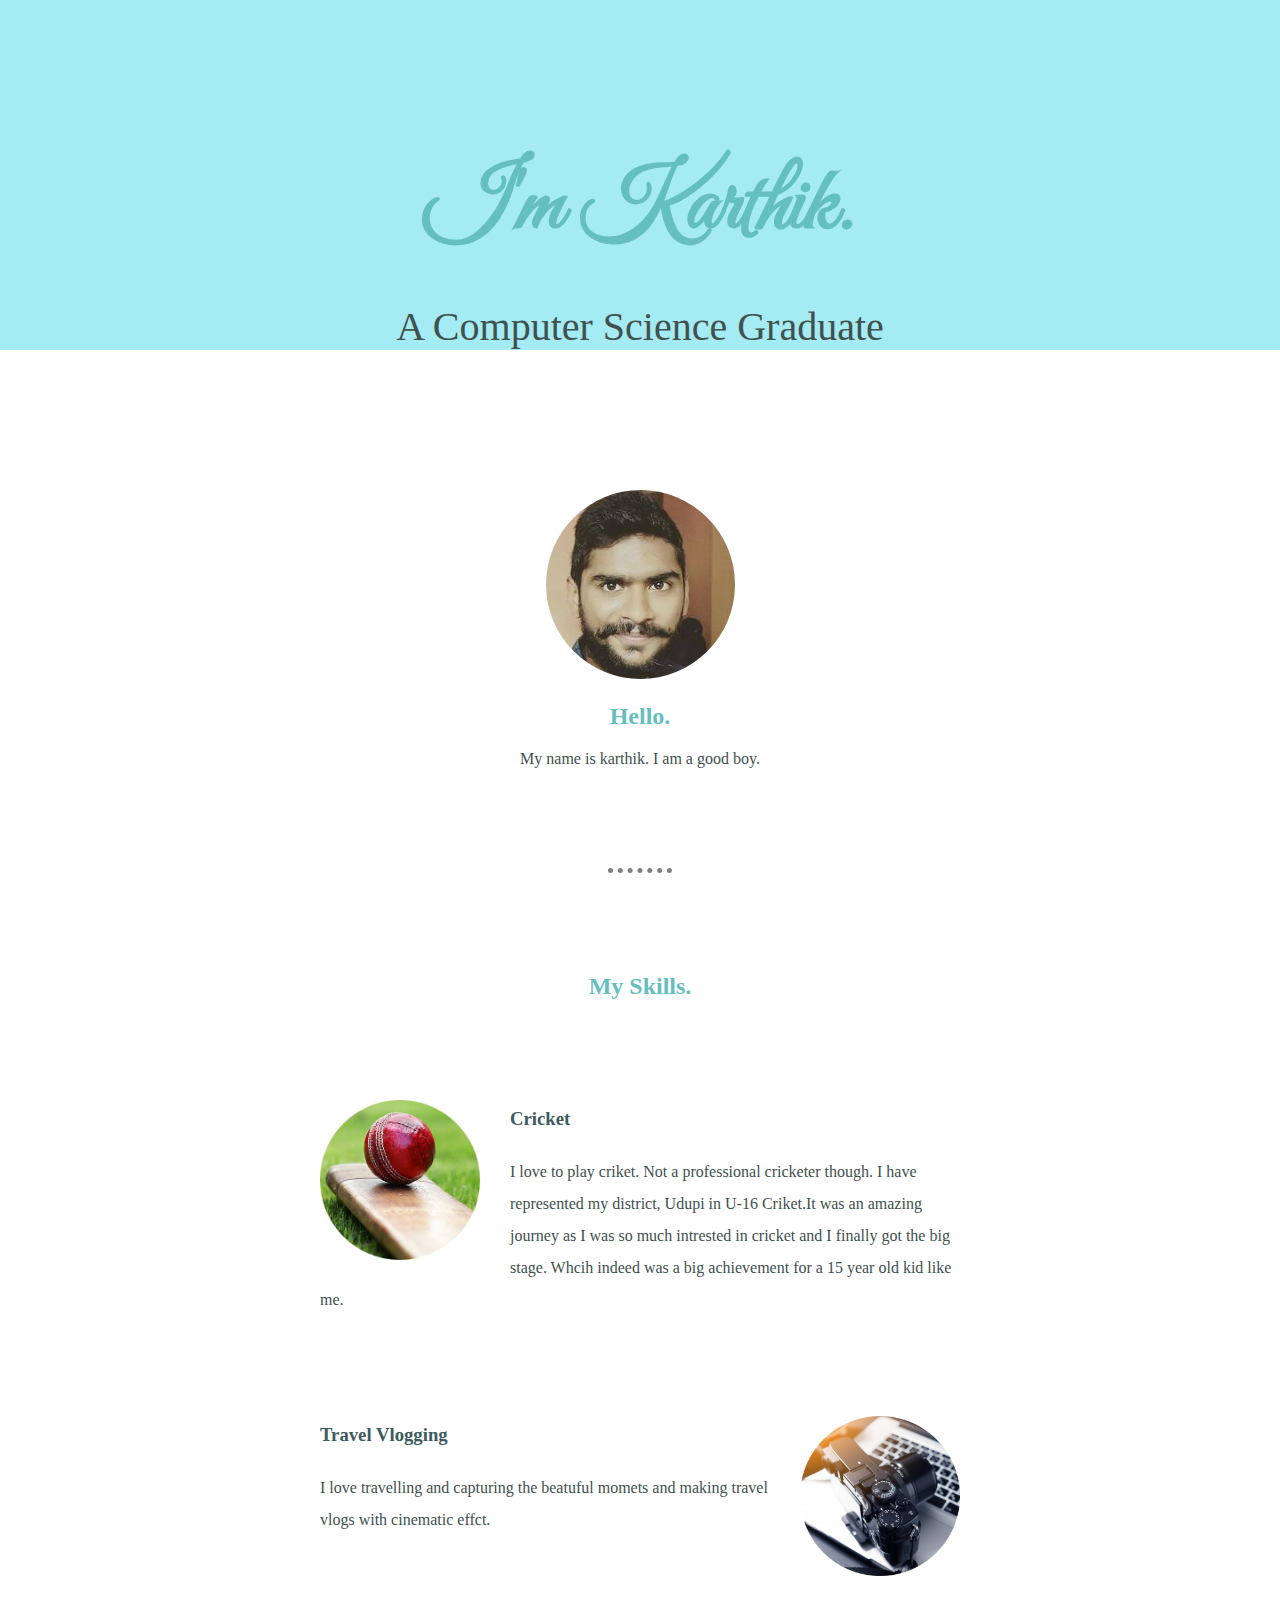
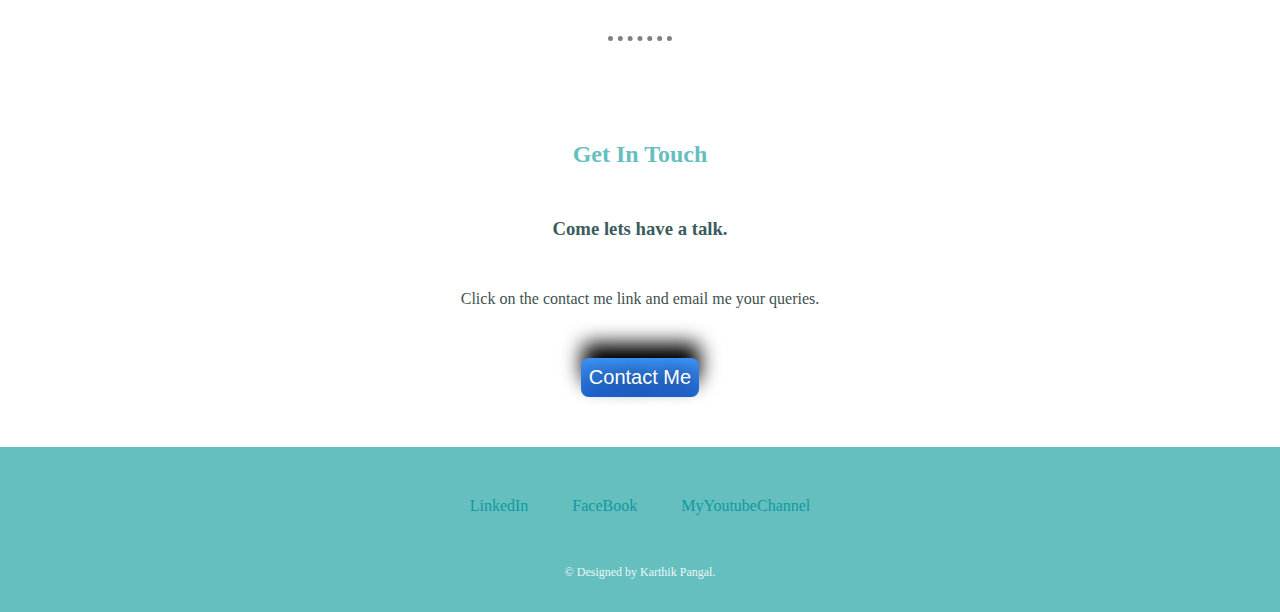
<file: index.html>
<!DOCTYPE html>
<html lang="en">
<head>
    <meta charset="UTF-8">
    <meta name="viewport" content="width=device-width, initial-scale=1.0">
    <title>Karthik</title>
    <link rel="stylesheet" href="styles.css">
    <link rel="icon" href="favicon.ico">
    <link rel="preconnect" href="https://fonts.gstatic.com">
<link href="https://fonts.googleapis.com/css2?family=Great+Vibes&display=swap" rel="stylesheet">
</head>
<body>
    
    <div class="Top-Container">
        
       
      <h1> I'm Karthik.</h1>
      <p class=" First-Paragraph"> A Computer Science Graduate</p>
        
       
    
    </div>

    <div class="middle-container">
      <div class="profile">
        <img class=" profile-pic" src="karthiklocal.png" alt="Karthik">
        <h2>Hello.</h2>
        <p>My name is karthik. I am a good boy.</p>
      </div>
      <hr>
      <div class="skills">
        <h2>My Skills.</h2>
        <div class="skill-row">
          <img class=" skillROwImageOne" src="cricketcircle.png" alt=" Skill 1">
          <h3>Cricket</h3>
          <p >I love to play criket. Not a professional cricketer though. I have represented my district, Udupi in U-16 Criket.It was an amazing journey
            as I was so much intrested in cricket and I finally got the big stage. Whcih indeed was a big achievement for
            a 15 year old kid like me.
          </p>
        </div>
        <div class="skill-row">
          <img class=" skillROwImageTwo" src=" VideographyCircle.png" alt=" Vlogging">
          <h3>Travel Vlogging</h3>
          <p >I love travelling and capturing the beatuful momets and making travel vlogs with cinematic effct.</p>
        </div>
      </div>
      <hr>
      <div class="contact-me">
        <h2 class="contactMeContents">Get In Touch</h2>
        <h3 class="contactMeContents">Come lets have a talk.</h3>
        <p class="contactMeContents">Click on the contact me link and email me your queries.</p>
        <a class="btn" href="mailto:karthikpangal@email.com"> Contact Me</a>
      </div>
    </div>
    
    
    <div class="bottom-container">
      <a class="footer-link" href="https://www.linkedin.com/">LinkedIn</a>
      <a class="footer-link" href="https://facebook.com/">FaceBook</a>
      <a class="footer-link" href="https://www.youtube.com/channel/UCCNAiDRadFlgdP-KTqnjiRw">MyYoutubeChannel</a>
      <p id="JustToSetMArginZero">© Designed by Karthik Pangal.</p>
    </div>
    
</body>
</html>
</file>
<file: styles.css>
body{
    margin:0;
    text-align: center;
    color : #EAF6F6;

}

p{
    color: #40514E;
   
}
 
h1{
    margin:50px auto 0 auto;
    font-family: 'Great Vibes', cursive;
    font-size: 5.625rem;
    color: #66BFBF;
}
 h2{

    color:  #66BFBF;
 }

 h3{

    color:  #3c5b5c;

 } 

 
 hr{

            
    border-style: none;
    border-color: grey;
    border-bottom-style: dotted;
    border-width:5px;
    width:5%;
    margin: 100px auto 100px auto;
   
    
    
    
}

 a{
    color:  #11999E;
 }

 a:hover{

    color:#EAF6F6;
 }
 .First-Paragraph{
    font-size: 2.5rem;
    font-weight: normal;
}

.Top-Container{
    margin:0;
    background-color: #a4ebf3;
    text-align: center;
    position:relative;
    padding-top: 100px
}
    


.cloud1{
    position:absolute;
    top:50px;
    right:300px

}
    

.cloud2{

    position: absolute;
    bottom:300px;
    left:300px
}



.skill-row{

    width:50%;
    margin:100px auto 100px auto;
    text-align: left;
    line-height: 2;
    

    
}

.skillROwImageOne{

    width:25%;
    float: left;
    margin-right:30px;
}
 
.skillROwImageTwo{

    width:25%;
    float: right;
    margin-left:30px;
    
}

.btn {
    background: #66BFBF;
    background-image: -webkit-linear-gradient(top, #3D94F6, #1E62D0);
    background-image: -moz-linear-gradient(top, #3D94F6, #1E62D0);
    background-image: -ms-linear-gradient(top, #3D94F6, #1E62D0);
    background-image: -o-linear-gradient(top, #3D94F6, #1E62D0);
    background-image: -webkit-gradient(to bottom, #3D94F6, #1E62D0);
    -webkit-border-radius: 8px;
    -moz-border-radius: 8px;
    border-radius: 8px;
    color: #FFFFFF;
    font-family: Arial;
    font-size: 20px;
    font-weight: 100;
    padding: 8px;
    -webkit-box-shadow: 1px -15px 20px 0 #000000;
    -moz-box-shadow: 1px -15px 20px 0 #000000;
    box-shadow: 1px -15px 20px 0 #000000;
    text-shadow: 1px 1px 20px #000000;
    border: double #0C2A56 0;
    text-decoration: none;
    display: inline-block;
    cursor: pointer;
    text-align: center;
    margin-bottom: 50px;
 }
 
 .bottom-container{

    background-color: #66BFBF;
    margin-bottom:0;
    padding: 50px 0 20px 0;
    
    
 }
 #JustToSetMArginZero{

    margin-top: 50px;
    color:#EAF6F6;
    font-size: 0.75rem;

 }

 .contactMeContents{

    margin-bottom: 50px;
 }

 .footer-link{

    padding: 20px;
    text-decoration-line:none;
 }
 
 .profile-pic{

    margin-top: 100px;
 }

@media( max-width:382px ){
    
    hr{
        border-style: none;
        border-color: grey;
        border-bottom-style: dotted;
        border-width:5px;
        width:10%;
        margin: 100px auto 100px auto;
    }
}
</file>
